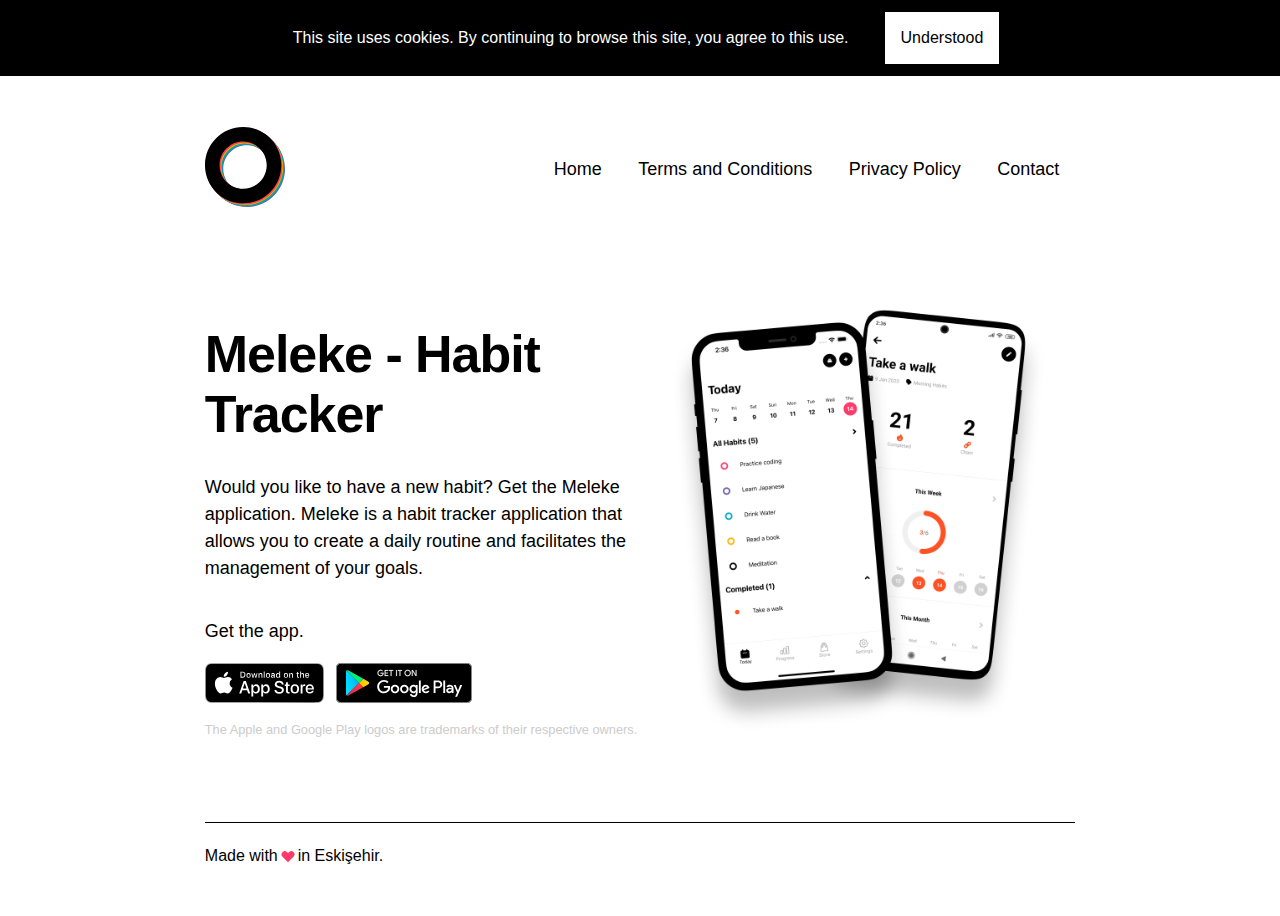
<file: index.html>
<!DOCTYPE html>
<html lang="en">

<head>
    <meta charset="UTF-8">
    <meta name="viewport" content="width=device-width, initial-scale=1.0">
    <meta http-equiv="X-UA-Compatible" content="ie=edge">
    <link rel="stylesheet" href="style.css">
    <title>Meleke - Habit Tracker</title>
    <link rel="shortcut icon" type="image/jpg" href="./svg/favicon.svg" />
</head>

<body>

    <input type="checkbox" id="toggleCookieBar" checked>

    <div class="cookieBar">

        <p class="textC">
            This site uses cookies. By continuing to browse this site, you agree to this use.
        </p>

        <label class="labelCookieBarButton" for="toggleCookieBar">
            <div class="cookieBarButton">
                <p class="textD">
                    Understood
                </p>
            </div>
        </label>

    </div>

    <input type="checkbox" id="toggle">

    <div class="fullScreenMenu">

        <div class="frame">

            <div class="navbar">

                <a href="./index.html">
                    <img src="./svg/meleke.svg">
                </a>

                <div class="hamburgerMenu">
                    <label for="toggle">
                        <img src="./svg/x.svg">
                    </label>
                </div>

            </div>

            <div class="fullMenu">
                <ul>
                    <li><a href="./index.html">Home</a></li>
                    <li><a href="./terms-and-conditions.html">Terms and Conditions</a></li>
                    <li><a href="./privacy-policy.html">Privacy Policy</a></li>
                    <li><a href="mailto: melekeapp@gmail.com">Contact</a></li>
                </ul>
            </div>

        </div>

    </div>

    <div class="frame">

        <div class="navbar">

            <a href="./index.html">
                <img src="./svg/meleke.svg">
            </a>

            <div class="hamburgerMenu">
                <label for="toggle">
                    <img src="./svg/menu.svg">
                </label>
            </div>

            <div class="menu">
                <ul>
                    <li><a href="./index.html">Home</a></li>
                    <li><a href="./terms-and-conditions.html">Terms and Conditions</a></li>
                    <li><a href="./privacy-policy.html">Privacy Policy</a></li>
                    <li><a href="mailto: melekeapp@gmail.com">Contact</a></li>
                </ul>
            </div>

        </div>

        <div class="box">

            <div class="boxA">
                <h1 class="titleA">Meleke - Habit Tracker</h1>

                <p class="textA">
                    Would you like to have a new habit? Get the Meleke application. Meleke is a habit
                    tracker application that allows you to create a daily routine and facilitates the management of your
                    goals.
                </p>

                <p class="textA">
                    Get the app.
                </p>

                <div class="badge">

                    <a href="https://apps.apple.com/tr/app/meleke-habit-tracker/id1550200347">
                        <img src="./svg/appStoreBadge.svg">
                    </a>

                    <a href="https://play.google.com/store/apps/details?id=com.meleke">
                        <img src="./svg/googlePlayBadge.svg">
                    </a>

                </div>
                
                <p class="textE">
                    The Apple and Google Play logos are trademarks of their respective owners.
                </p>

            </div>

            <div class="boxB">
                <img src="./png/screens.png" class="slide-1">
            </div>

        </div>

        <div class="line"></div>

        <footer>

            <div class="footer">

                <div class="eskisehir">

                    <div>Made with</div>

                    <img src="./svg/heart.svg">

                    <div>in Eskişehir.</div>

                </div>

            </div>

        </footer>

    </div>

</body>

</html>
</file>
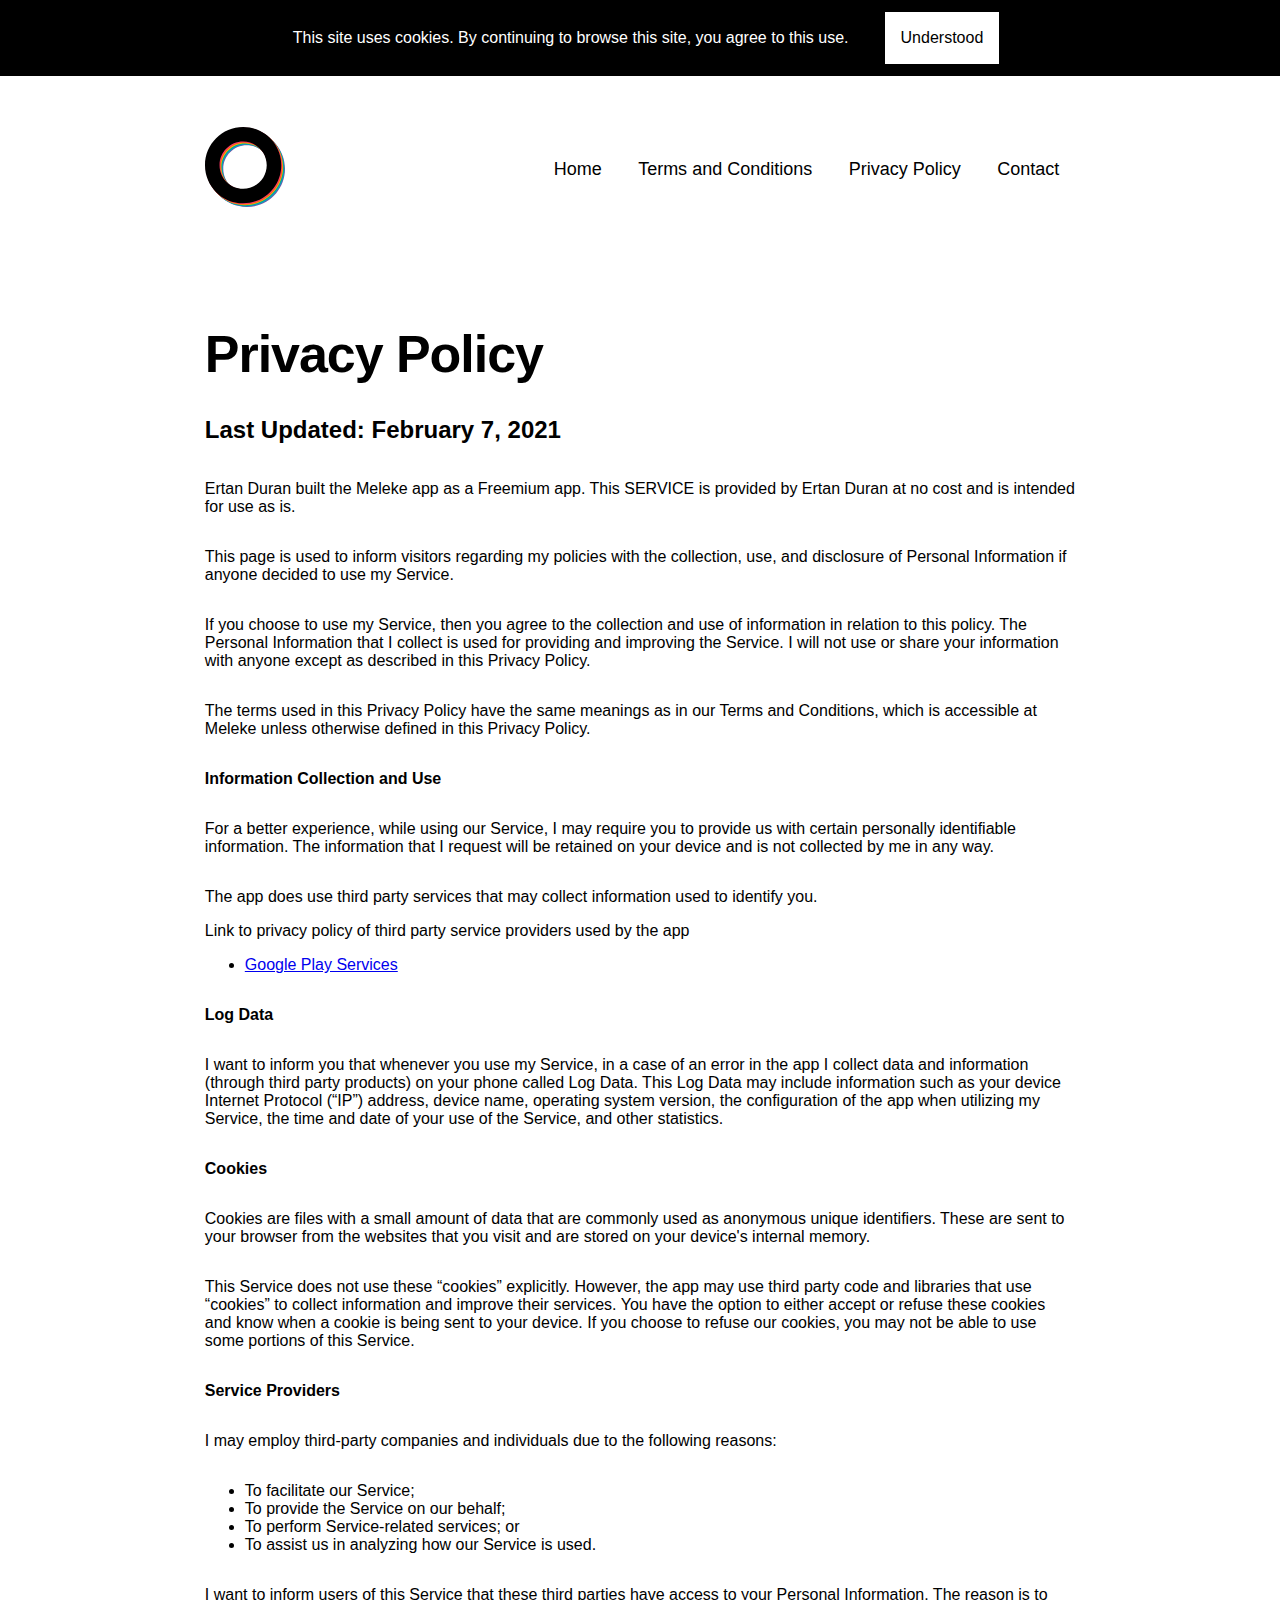
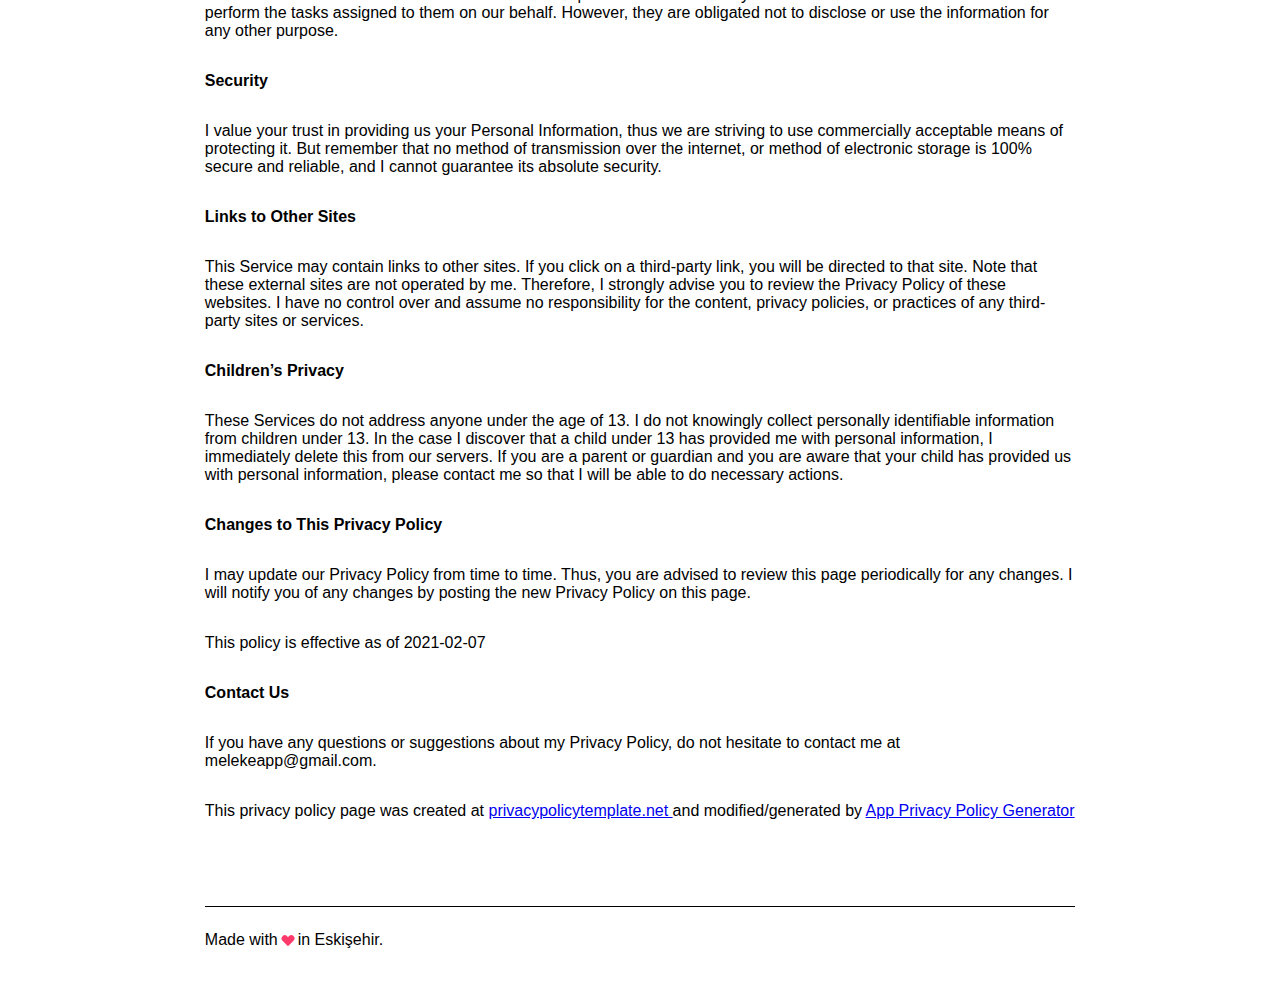
<file: privacy-policy.html>
<!DOCTYPE html>
<html lang="en">

<head>
    <meta charset="UTF-8">
    <meta name="viewport" content="width=device-width, initial-scale=1.0">
    <meta http-equiv="X-UA-Compatible" content="ie=edge">
    <link rel="stylesheet" href="style.css">
    <title>Meleke - Habit Tracker</title>
    <link rel="shortcut icon" type="image/jpg" href="./svg/favicon.svg" />
</head>

<body>

    <input type="checkbox" id="toggleCookieBar" checked>

    <div class="cookieBar">

        <p class="textC">
            This site uses cookies. By continuing to browse this site, you agree to this use.
        </p>

        <label class="labelCookieBarButton" for="toggleCookieBar">
            <div class="cookieBarButton">
                <p class="textD">
                    Understood
                </p>
            </div>
        </label>

    </div>

    <input type="checkbox" id="toggle">

    <div class="fullScreenMenu">

        <div class="frame">

            <div class="navbar">

                <a href="./index.html">
                    <img src="./svg/meleke.svg">
                </a>

                <div class="hamburgerMenu">
                    <label for="toggle">
                        <img src="./svg/x.svg">
                    </label>
                </div>

            </div>

            <div class="fullMenu">
                <ul>
                    <li><a href="./index.html">Home</a></li>
                    <li><a href="./terms-and-conditions.html">Terms and Conditions</a></li>
                    <li><a href="./privacy-policy.html">Privacy Policy</a></li>
                    <li><a href="mailto: melekeapp@gmail.com">Contact</a></li>
                </ul>
            </div>

        </div>

    </div>

    <div class="frame">

        <div class="navbar">

            <a href="./index.html">
                <img src="./svg/meleke.svg">
            </a>

            <div class="hamburgerMenu">
                <label for="toggle">
                    <img src="./svg/menu.svg">
                </label>
            </div>

            <div class="menu">
                <ul>
                    <li><a href="./index.html">Home</a></li>
                    <li><a href="./terms-and-conditions.html">Terms and Conditions</a></li>
                    <li><a href="./privacy-policy.html">Privacy Policy</a></li>
                    <li><a href="mailto: melekeapp@gmail.com">Contact</a></li>
                </ul>
            </div>

        </div>

        <div class="box">

            <div class="boxC">

                <h1 class="titleA">Privacy Policy</h1>

                <h2 class="titleB">Last Updated: February 7, 2021</h2>






                <!-- Privacy Policy HTML - Start -->






                <p>
                    Ertan Duran built the Meleke app as
                    a Freemium app. This SERVICE is provided by
                    Ertan Duran at no cost and is intended for use as
                    is.
                </p>
                <p>
                    This page is used to inform visitors regarding my
                    policies with the collection, use, and disclosure of Personal
                    Information if anyone decided to use my Service.
                </p>
                <p>
                    If you choose to use my Service, then you agree to
                    the collection and use of information in relation to this
                    policy. The Personal Information that I collect is
                    used for providing and improving the Service. I will not use or share your information with
                    anyone except as described in this Privacy Policy.
                </p>
                <p>
                    The terms used in this Privacy Policy have the same meanings
                    as in our Terms and Conditions, which is accessible at
                    Meleke unless otherwise defined in this Privacy Policy.
                </p>
                <p><strong>Information Collection and Use</strong></p>
                <p>
                    For a better experience, while using our Service, I
                    may require you to provide us with certain personally
                    identifiable information. The information that
                    I request will be retained on your device and is not collected by me in any way.
                </p>
                <div>
                    <p>
                        The app does use third party services that may collect
                        information used to identify you.
                    </p>
                    <p>
                        Link to privacy policy of third party service providers used
                        by the app
                    </p>
                    <ul>
                        <li><a href="https://www.google.com/policies/privacy/" target="_blank"
                                rel="noopener noreferrer">Google Play Services</a></li>
                    </ul>
                </div>
                <p><strong>Log Data</strong></p>
                <p>
                    I want to inform you that whenever you
                    use my Service, in a case of an error in the app
                    I collect data and information (through third party
                    products) on your phone called Log Data. This Log Data may
                    include information such as your device Internet Protocol
                    (“IP”) address, device name, operating system version, the
                    configuration of the app when utilizing my Service,
                    the time and date of your use of the Service, and other
                    statistics.
                </p>
                <p><strong>Cookies</strong></p>
                <p>
                    Cookies are files with a small amount of data that are
                    commonly used as anonymous unique identifiers. These are sent
                    to your browser from the websites that you visit and are
                    stored on your device's internal memory.
                </p>
                <p>
                    This Service does not use these “cookies” explicitly. However,
                    the app may use third party code and libraries that use
                    “cookies” to collect information and improve their services.
                    You have the option to either accept or refuse these cookies
                    and know when a cookie is being sent to your device. If you
                    choose to refuse our cookies, you may not be able to use some
                    portions of this Service.
                </p>
                <p><strong>Service Providers</strong></p>
                <p>
                    I may employ third-party companies and
                    individuals due to the following reasons:
                </p>
                <ul>
                    <li>To facilitate our Service;</li>
                    <li>To provide the Service on our behalf;</li>
                    <li>To perform Service-related services; or</li>
                    <li>To assist us in analyzing how our Service is used.</li>
                </ul>
                <p>
                    I want to inform users of this Service
                    that these third parties have access to your Personal
                    Information. The reason is to perform the tasks assigned to
                    them on our behalf. However, they are obligated not to
                    disclose or use the information for any other purpose.
                </p>
                <p><strong>Security</strong></p>
                <p>
                    I value your trust in providing us your
                    Personal Information, thus we are striving to use commercially
                    acceptable means of protecting it. But remember that no method
                    of transmission over the internet, or method of electronic
                    storage is 100% secure and reliable, and I cannot
                    guarantee its absolute security.
                </p>
                <p><strong>Links to Other Sites</strong></p>
                <p>
                    This Service may contain links to other sites. If you click on
                    a third-party link, you will be directed to that site. Note
                    that these external sites are not operated by me.
                    Therefore, I strongly advise you to review the
                    Privacy Policy of these websites. I have
                    no control over and assume no responsibility for the content,
                    privacy policies, or practices of any third-party sites or
                    services.
                </p>
                <p><strong>Children’s Privacy</strong></p>
                <p>
                    These Services do not address anyone under the age of 13.
                    I do not knowingly collect personally
                    identifiable information from children under 13. In the case
                    I discover that a child under 13 has provided
                    me with personal information, I immediately
                    delete this from our servers. If you are a parent or guardian
                    and you are aware that your child has provided us with
                    personal information, please contact me so that
                    I will be able to do necessary actions.
                </p>
                <p><strong>Changes to This Privacy Policy</strong></p>
                <p>
                    I may update our Privacy Policy from
                    time to time. Thus, you are advised to review this page
                    periodically for any changes. I will
                    notify you of any changes by posting the new Privacy Policy on
                    this page.
                </p>
                <p>This policy is effective as of 2021-02-07</p>
                <p><strong>Contact Us</strong></p>
                <p>
                    If you have any questions or suggestions about my
                    Privacy Policy, do not hesitate to contact me at melekeapp@gmail.com.
                </p>
                <p>This privacy policy page was created at <a href="https://privacypolicytemplate.net" target="_blank"
                        rel="noopener noreferrer">privacypolicytemplate.net </a>and modified/generated by <a
                        href="https://app-privacy-policy-generator.nisrulz.com/" target="_blank"
                        rel="noopener noreferrer">App Privacy Policy Generator</a></p>









                <!-- Privacy Policy HTML - Finish -->







            </div>

        </div>

        <div class="line"></div>

        <footer>

            <div class="footer">

                <div class="eskisehir">

                    <div>Made with</div>

                    <img src="./svg/heart.svg">

                    <div>in Eskişehir.</div>

                </div>

            </div>

        </footer>

    </div>

</body>

</html>
</file>
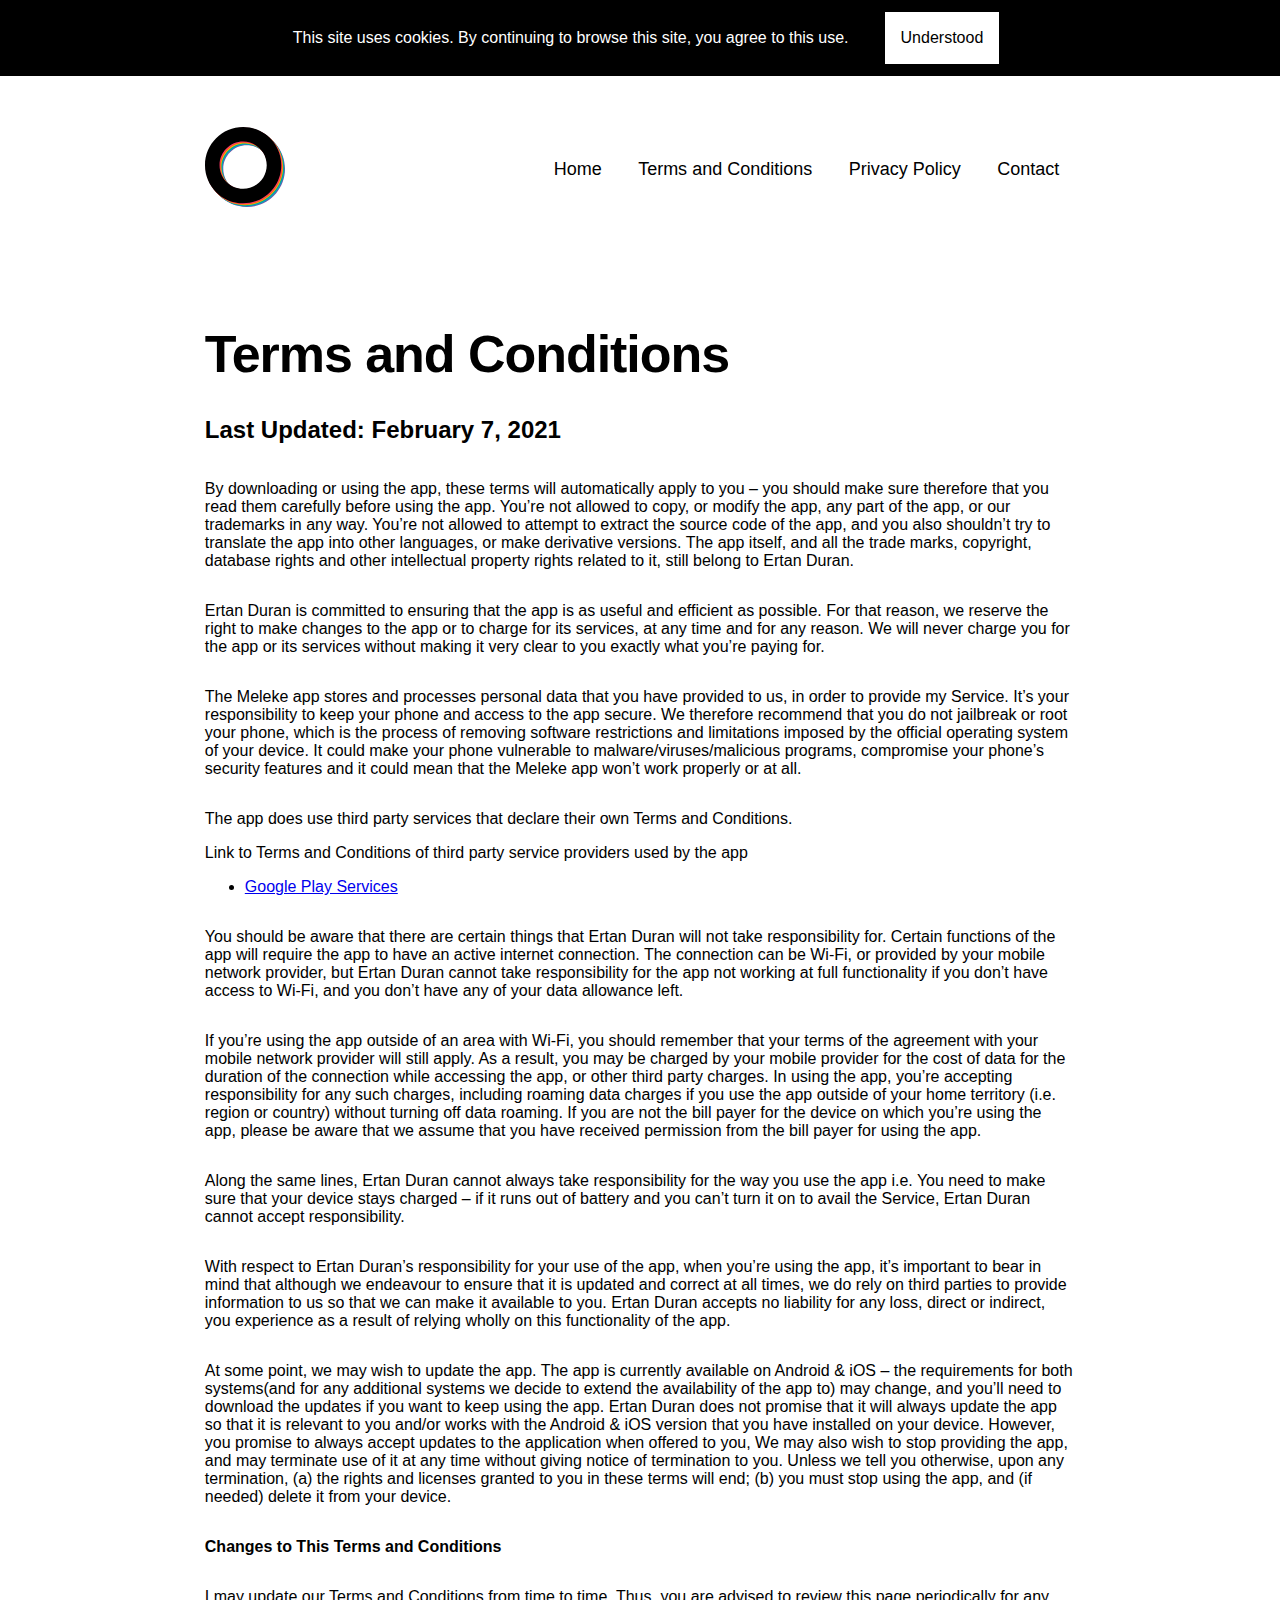
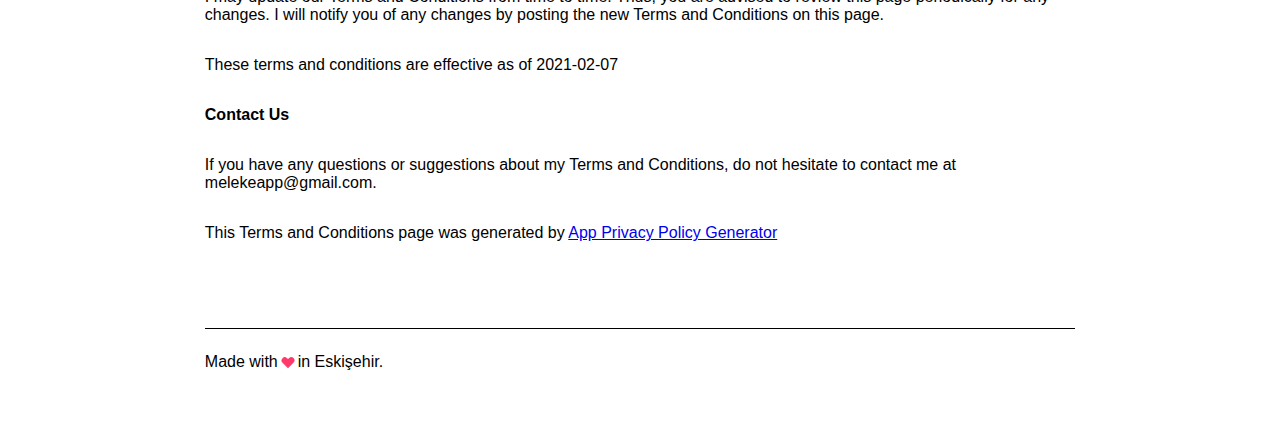
<file: terms-and-conditions.html>
<!DOCTYPE html>
<html lang="en">

<head>
    <meta charset="UTF-8">
    <meta name="viewport" content="width=device-width, initial-scale=1.0">
    <meta http-equiv="X-UA-Compatible" content="ie=edge">
    <link rel="stylesheet" href="style.css">
    <title>Meleke - Habit Tracker</title>
    <link rel="shortcut icon" type="image/jpg" href="./svg/favicon.svg" />
</head>

<body>

    <input type="checkbox" id="toggleCookieBar" checked>

    <div class="cookieBar">

        <p class="textC">
            This site uses cookies. By continuing to browse this site, you agree to this use.
        </p>

        <label class="labelCookieBarButton" for="toggleCookieBar">
            <div class="cookieBarButton">
                <p class="textD">
                    Understood
                </p>
            </div>
        </label>

    </div>

    <input type="checkbox" id="toggle">

    <div class="fullScreenMenu">

        <div class="frame">

            <div class="navbar">

                <a href="./index.html">
                    <img src="./svg/meleke.svg">
                </a>

                <div class="hamburgerMenu">
                    <label for="toggle">
                        <img src="./svg/x.svg">
                    </label>
                </div>

            </div>

            <div class="fullMenu">
                <ul>
                    <li><a href="./index.html">Home</a></li>
                    <li><a href="./terms-and-conditions.html">Terms and Conditions</a></li>
                    <li><a href="./privacy-policy.html">Privacy Policy</a></li>
                    <li><a href="mailto: melekeapp@gmail.com">Contact</a></li>
                </ul>
            </div>

        </div>

    </div>

    <div class="frame">

        <div class="navbar">

            <a href="./index.html">
                <img src="./svg/meleke.svg">
            </a>

            <div class="hamburgerMenu">
                <label for="toggle">
                    <img src="./svg/menu.svg">
                </label>
            </div>

            <div class="menu">
                <ul>
                    <li><a href="./index.html">Home</a></li>
                    <li><a href="./terms-and-conditions.html">Terms and Conditions</a></li>
                    <li><a href="./privacy-policy.html">Privacy Policy</a></li>
                    <li><a href="mailto: melekeapp@gmail.com">Contact</a></li>
                </ul>
            </div>

        </div>

        <div class="box">

            <div class="boxC">

                <h1 class="titleA">Terms and Conditions</h1>

                <h2 class="titleB">Last Updated: February 7, 2021</h2>






                <!-- Terms and Conditions HTML - Start -->






                <p>
                    By downloading or using the app, these terms will
                    automatically apply to you – you should make sure therefore
                    that you read them carefully before using the app. You’re not
                    allowed to copy, or modify the app, any part of the app, or
                    our trademarks in any way. You’re not allowed to attempt to
                    extract the source code of the app, and you also shouldn’t try
                    to translate the app into other languages, or make derivative
                    versions. The app itself, and all the trade marks, copyright,
                    database rights and other intellectual property rights related
                    to it, still belong to Ertan Duran.
                </p>
                <p>
                    Ertan Duran is committed to ensuring that the app is
                    as useful and efficient as possible. For that reason, we
                    reserve the right to make changes to the app or to charge for
                    its services, at any time and for any reason. We will never
                    charge you for the app or its services without making it very
                    clear to you exactly what you’re paying for.
                </p>
                <p>
                    The Meleke app stores and processes personal data that
                    you have provided to us, in order to provide my
                    Service. It’s your responsibility to keep your phone and
                    access to the app secure. We therefore recommend that you do
                    not jailbreak or root your phone, which is the process of
                    removing software restrictions and limitations imposed by the
                    official operating system of your device. It could make your
                    phone vulnerable to malware/viruses/malicious programs,
                    compromise your phone’s security features and it could mean
                    that the Meleke app won’t work properly or at all.
                </p>
                <div>
                    <p>
                        The app does use third party services that declare their own
                        Terms and Conditions.
                    </p>
                    <p>
                        Link to Terms and Conditions of third party service
                        providers used by the app
                    </p>
                    <ul>
                        <li><a href="https://policies.google.com/terms" target="_blank" rel="noopener noreferrer">Google
                                Play Services</a></li>
                    </ul>
                </div>
                <p>
                    You should be aware that there are certain things that
                    Ertan Duran will not take responsibility for. Certain
                    functions of the app will require the app to have an active
                    internet connection. The connection can be Wi-Fi, or provided
                    by your mobile network provider, but Ertan Duran
                    cannot take responsibility for the app not working at full
                    functionality if you don’t have access to Wi-Fi, and you don’t
                    have any of your data allowance left.
                </p>
                <p>
                    If you’re using the app outside of an area with Wi-Fi, you
                    should remember that your terms of the agreement with your
                    mobile network provider will still apply. As a result, you may
                    be charged by your mobile provider for the cost of data for
                    the duration of the connection while accessing the app, or
                    other third party charges. In using the app, you’re accepting
                    responsibility for any such charges, including roaming data
                    charges if you use the app outside of your home territory
                    (i.e. region or country) without turning off data roaming. If
                    you are not the bill payer for the device on which you’re
                    using the app, please be aware that we assume that you have
                    received permission from the bill payer for using the app.
                </p>
                <p>
                    Along the same lines, Ertan Duran cannot always take
                    responsibility for the way you use the app i.e. You need to
                    make sure that your device stays charged – if it runs out of
                    battery and you can’t turn it on to avail the Service,
                    Ertan Duran cannot accept responsibility.
                </p>
                <p>
                    With respect to Ertan Duran’s responsibility for your
                    use of the app, when you’re using the app, it’s important to
                    bear in mind that although we endeavour to ensure that it is
                    updated and correct at all times, we do rely on third parties
                    to provide information to us so that we can make it available
                    to you. Ertan Duran accepts no liability for any
                    loss, direct or indirect, you experience as a result of
                    relying wholly on this functionality of the app.
                </p>
                <p>
                    At some point, we may wish to update the app. The app is
                    currently available on Android &amp; iOS – the requirements for
                    both systems(and for any additional systems we
                    decide to extend the availability of the app to) may change,
                    and you’ll need to download the updates if you want to keep
                    using the app. Ertan Duran does not promise that it
                    will always update the app so that it is relevant to you
                    and/or works with the Android &amp; iOS version that you have
                    installed on your device. However, you promise to always
                    accept updates to the application when offered to you, We may
                    also wish to stop providing the app, and may terminate use of
                    it at any time without giving notice of termination to you.
                    Unless we tell you otherwise, upon any termination, (a) the
                    rights and licenses granted to you in these terms will end;
                    (b) you must stop using the app, and (if needed) delete it
                    from your device.
                </p>
                <p><strong>Changes to This Terms and Conditions</strong></p>
                <p>
                    I may update our Terms and Conditions
                    from time to time. Thus, you are advised to review this page
                    periodically for any changes. I will
                    notify you of any changes by posting the new Terms and
                    Conditions on this page.
                </p>
                <p>
                    These terms and conditions are effective as of 2021-02-07
                </p>
                <p><strong>Contact Us</strong></p>
                <p>
                    If you have any questions or suggestions about my
                    Terms and Conditions, do not hesitate to contact me
                    at melekeapp@gmail.com.
                </p>
                <p>This Terms and Conditions page was generated by <a
                        href="https://app-privacy-policy-generator.nisrulz.com/" target="_blank"
                        rel="noopener noreferrer">App Privacy Policy Generator</a></p>








                <!-- Terms and Conditions HTML - Finish -->







            </div>

        </div>

        <div class="line"></div>

        <footer>

            <div class="footer">

                <div class="eskisehir">

                    <div>Made with</div>

                    <img src="./svg/heart.svg">

                    <div>in Eskişehir.</div>

                </div>

            </div>

        </footer>

    </div>

</body>

</html>
</file>
<file: style.css>
body
{
    margin: 0;
    font-family: inter, -apple-system, BlinkMacSystemFont, "Segoe UI", Helvetica, "Apple Color Emoji", Arial, sans-serif, "Segoe UI Emoji", "Segoe UI Symbol";
    background-color: #FFFFFF;
}

#toggleCookieBar
{
    display: none;
}

.cookieBar
{
    width: 100%;
    background-color: #000000;
    display: none;
    flex-direction: row;
    justify-content: center;
    align-items: center;
}

.cookieBarButton
{
    background-color: #FFFFFF;
    margin: 12px;
    padding-left: 16px;
    padding-right: 16px;
    padding-top: 1px;
    padding-bottom: 1px;
    display: block;
}

#toggleCookieBar:checked + .cookieBar
{
    display: flex;
}

.labelCookieBarButton
{
    display: block;
    cursor: pointer;
}

.fullScreenMenu
{
    display: none;
}

.fullMenu
{
    display: flex;
    width: 100%;
    flex-direction: row;
    justify-content: flex-start;
    align-items: flex-start;
}

.fullMenu ul
{
    list-style-type: none;
    padding-left: 0;
}

.fullMenu li
{
    list-style-type: none;
    padding-left: 0;
    margin-bottom: 16%;
    margin-top: 16%;
}

.fullMenu li a
{
    text-decoration: none;
    color: #000000;
    font-size: 1.25rem
}

.fullMenu li a:hover
{
    text-decoration: underline;
    text-decoration-color: #000000;
}

.frame
{
    padding-left: 16%;
    padding-right: 16%;
    padding-top: 4%;
    padding-bottom: 4%;
}

.navbar
{
    display: flex;
    padding-bottom: 1%;
}

.menu
{
    width: 100%;
    display: flex;
    justify-content: flex-end;
    align-items: center;
}

.navbar li
{
    display: inline-block;
}

.navbar li a
{
    text-decoration: none;
    color: #000000;
    font-size: 1.125rem;
    margin: 16px;
}

.navbar li a:hover
{
    text-decoration: underline;
    text-decoration-color: #000000;
}


label
{
    display: none;
}

#toggle
{
    display: none;
}

.titleA
{
    font-size: 3.25rem;
    font-weight: 700;
    margin-bottom: 12px;
    letter-spacing: -0.02em;
    color: #000000;
}

.textA
{
    font-size: 1.125rem;
    line-height: 1.5;
    color: #000000;
}

.textB
{
    font-size: 1rem;
    line-height: 1.5;
    color: #000000;
}

.textC
{
    font-size: 1rem;
    color: #FFFFFF;
    margin: 24px;
}

.textD
{
    font-size: 1rem;
    color: #000000;
}

.textE
{
    font-size: 0.8rem;
    line-height: 1.5;
    color: #CCCCCC;
}

.box
{
    display: flex;
    flex-direction: row;
    margin-top: 8%;
    margin-bottom: 8%;
}

.boxA
{
    width: 50%;
    display: flex;
    flex-direction: column;
    justify-content: center;
    align-items: flex-start;
}

.boxB
{
    width: 50%;
    display: flex;
    justify-content: center;
    align-items: center;
}

.boxB img
{
    width: 100%;
}

.boxC
{
    width: 100%;
    display: flex;
    flex-direction: column;
    justify-content: center;
    align-items: flex-start;
}

.footer
{
	width: 100%;
}

.line
{
    width: 100%;
    height: 1px;
    background: #000000;
    margin-top: 24px;
    margin-bottom: 24px;
}

.eskisehir
{
    display: flex;
    flex-direction: row;
    justify-content: flex-start;
    align-items: center;
}

.eskisehir img
{
    margin-left: 2px;
    margin-right: 2px;
}

.badge
{
    display: flex;
    flex-direction: row;
    justify-content: flex-start;
    align-items: flex-start;
}

.badge img
{
    margin-right: 12px;
}


@media(max-width: 1200px)
{
    
    .fullScreenMenu {
        height: 100%;
        width: 100%;
        position: fixed;
        background: #FFFFFF;
        top: 0;
        left: 0;
        z-index: 100;
      }

    label
    {
        display: block;
        cursor: pointer;
    }

    .menu
    {
        width: 100%;
        display: flex;
        flex-direction: column;
        align-items: flex-start;
        display: none;
    }

    .navbar li a
    {
        display: block;
    }

    #toggle:checked + .fullScreenMenu
    {
        display: block;
    }

    .hamburgerMenu
    {
        width: 100%;
        display: flex;
        justify-content: flex-end;
        align-items: center;
    }

}

@media(max-width: 800px)
{
    .frame
    {
        padding-left: 8%;
        padding-right: 8%;
        padding-top: 4%;
        padding-bottom: 4%;
    }

    .box
    {
        display: flex;
        flex-direction: column-reverse;
    }

    .boxA
    {
        width: 100%;
        display: flex;
        flex-direction: column;
        justify-content: center;
        align-items: flex-start;
    }

    .boxB
    {
        width: 100%;
        display: flex;
        flex-direction: center;
        justify-content: center;
    }

}
</file>
